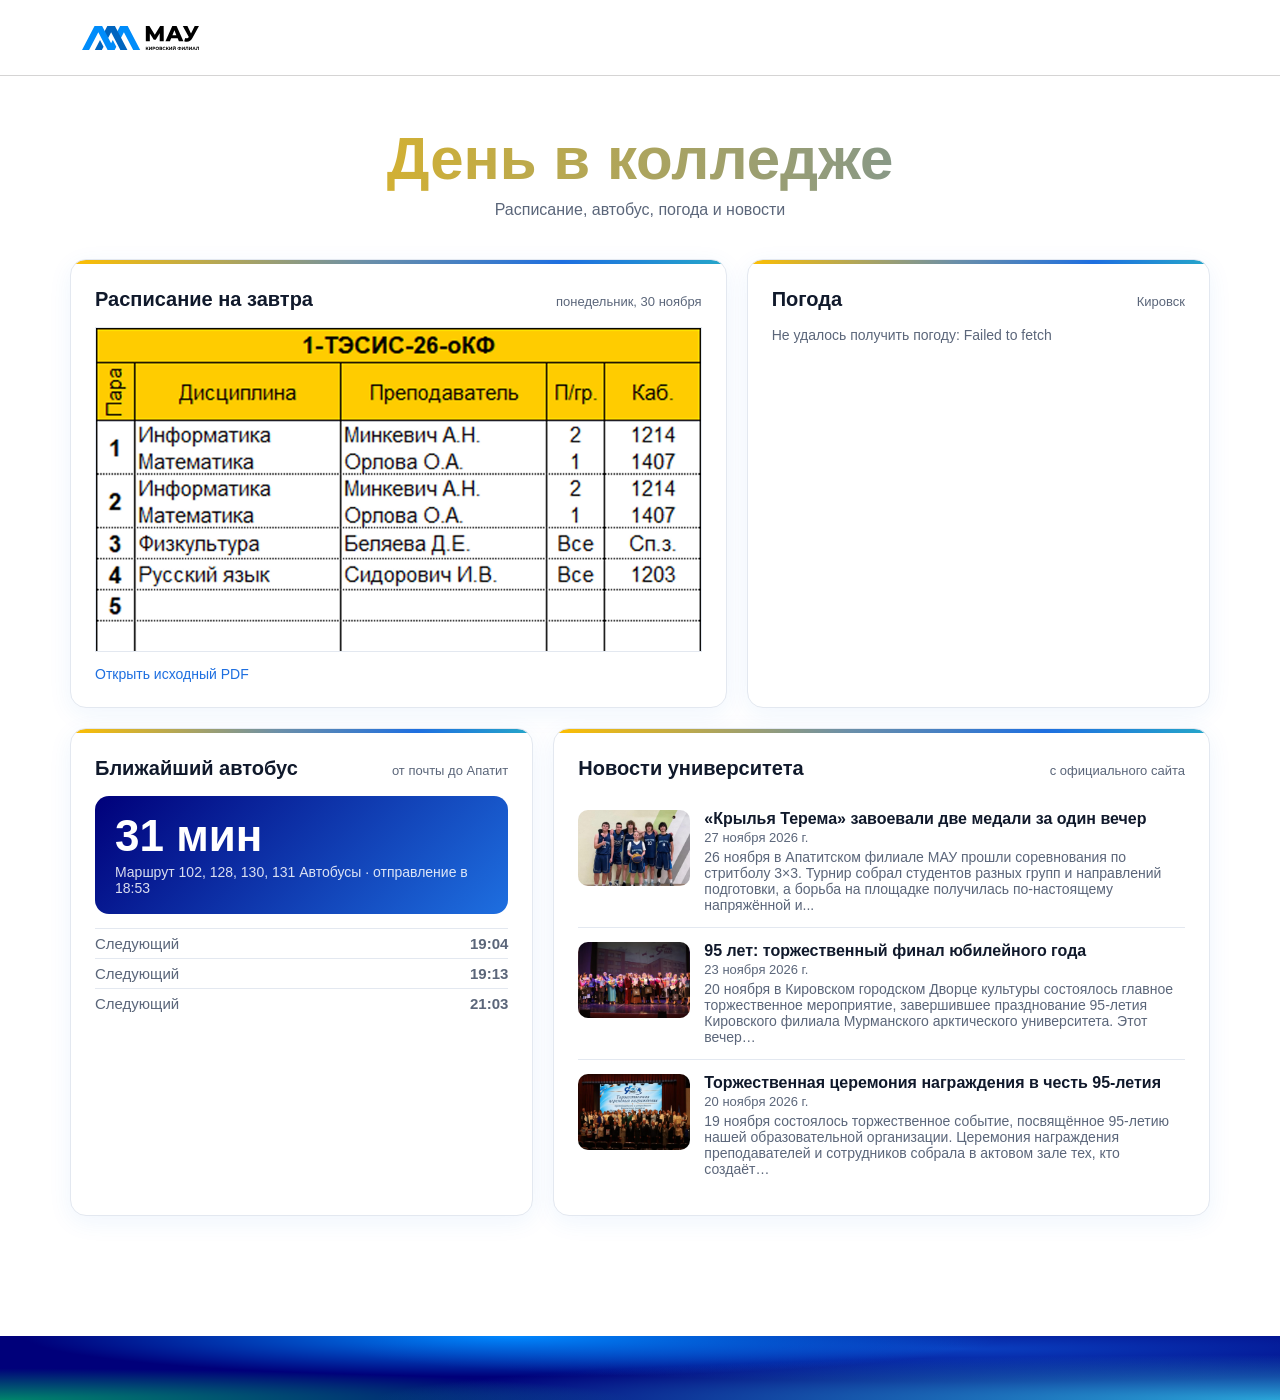
<file: index.html>
<!DOCTYPE html>
<html lang="ru">

<head>
  <meta charset="UTF-8">
  <meta name="viewport" content="width=device-width, initial-scale=1">
  <title>Студенческий портал — главная</title>
  <link rel="icon" href="images/icon.png">
  <link rel="stylesheet" href="styles/index_style.css">
</head>

<body>
  <header class="site-header" id="header"></header>

  <main class="portal">
    <h1>День в колледже</h1>
    <p class="sub">Расписание, автобус, погода и новости</p>

    <div class="grid">
      <section class="card c-sched">
        <h2>Расписание на завтра <small id="sched-date"></small></h2>
        <div id="sched">
          <p class="empty">Загрузка…</p>
        </div>
        <a id="sched-pdf" class="pdf-link" href="https://kf.mauniver.ru/raspisanie/raspisanie.html" hidden>Открыть исходный PDF</a>
      </section>

      <section class="card c-weather">
        <h2>Погода <small id="w-city"></small></h2>
        <div id="weather">
          <p class="empty">Загрузка…</p>
        </div>
      </section>

      <section class="card c-bus">
        <h2>Ближайший автобус <small id="bus-stop"></small></h2>
        <div id="bus">
          <p class="empty">Загрузка…</p>
        </div>
      </section>

      <section class="card c-news">
        <h2>Новости университета <small>с официального сайта</small></h2>
        <div id="news">
          <p class="empty">Загрузка…</p>
        </div>
      </section>
    </div>
  </main>

  <footer class="footer" id="footer"></footer>

  <script>

    async function loadModule(id, url) {
      try {
        const html = await (await fetch(url)).text();
        const box = document.getElementById(id);
        box.innerHTML = html;
        box.querySelectorAll("script").forEach(old => {   
          const s = document.createElement("script");
          s.textContent = old.textContent;
          old.replaceWith(s);
        });
      } catch (e) {console.error("Модуль не загружен:", url, e);}
    }
    loadModule("header", "modules/header_nonreg.html");
    loadModule("footer", "modules/footer.html");

    const CONFIG = {
      city: "Кировск",
      lat: 67.61, lon: 33.66,
      // weatherKey: "https://api.weatherapi.com/v1/current.json?key=a10a59c0456e4efda88124838262111&q=67.61%2033.66",
      dataPath: "",
      newsLimit: 3
    };

    const $ = id => document.getElementById(id);
    const esc = s => String(s ?? "").replace(/[&<>"']/g, c => ({"&": "&amp;", "<": "&lt;", ">": "&gt;", '"': "&quot;", "'": "&#39;"}[c]));
    const getJSON = async f => {
      const r = await fetch(CONFIG.dataPath + f + "?t=" + Date.now());
      if (!r.ok) throw new Error(f + " " + r.status);
      return r.json();
    };
    const fail = (id, text) => {$(id).innerHTML = `<p class="err">${text}</p>`;};


    async function loadSchedule() {
      try {
        const d = await getJSON("schedule.json");
        $("sched-date").textContent = d.date ? new Date(d.date).toLocaleDateString("ru-RU", {weekday: "long", day: "numeric", month: "long"}) : "";
        $("sched").innerHTML = d.image
          ? `<img class="sched-img" src="${CONFIG.dataPath}${esc(d.image)}?t=${Date.now()}" alt="Расписание группы на завтра">`
          : `<p class="empty">${esc(d.note || "На завтра занятий нет.")}</p>`;
        if (d.pdf) {const a = $("sched-pdf"); a.href = d.pdf; a.hidden = false;}
      } catch (e) {fail("sched", "Расписание пока недоступно.");}
    }


    const WMO = {
      0: "Ясно", 1: "Преимущественно ясно", 2: "Переменная облачность", 3: "Пасмурно", 45: "Туман", 48: "Изморозь",
      51: "Морось", 53: "Морось", 55: "Сильная морось", 61: "Небольшой дождь", 63: "Дождь", 65: "Сильный дождь",
      71: "Небольшой снег", 73: "Снег", 75: "Сильный снегопад", 80: "Ливень", 81: "Ливень", 82: "Сильный ливень",
      85: "Снегопад", 86: "Сильный снегопад", 95: "Гроза", 96: "Гроза с градом", 99: "Гроза с градом"
    };

    async function loadWeather() {
      $("w-city").textContent = CONFIG.city;
      const URL = "https://api.weatherapi.com/v1/current.json?key=a10a59c0456e4efda88124838262111&q=67.61%2C%2033.66&lang=ru";
      try {
        let c = null;
        try {  
          const s = JSON.parse(localStorage.getItem("wx") || "null");
          if (s && Date.now() - s.t < 600000) c = s.c;
        } catch (e) { }
        if (!c) {
          const r = await fetch(URL);
          const j = await r.json();
          if (!r.ok || !j.current) throw new Error(j.error ? `${j.error.code}: ${j.error.message}` : "HTTP " + r.status);
          const w = j.current;
          c = {temp: w.temp_c, feels: w.feelslike_c, text: w.condition.text, wind: w.wind_kph / 3.6, humidity: w.humidity};
          try {localStorage.setItem("wx", JSON.stringify({t: Date.now(), c}));} catch (e) { }
        }
        $("weather").innerHTML = `
      <div class="w-main"><div class="w-temp">${Math.round(c.temp)}°</div>
      <div class="w-desc">${esc(c.text)}</div></div>
      <div class="w-row">
        <div>Ощущается<b>${Math.round(c.feels)}°</b></div>
        <div>Ветер<b>${Math.round(c.wind)} м/с</b></div>
        <div>Влажность<b>${c.humidity}%</b></div>
      </div>`;
      } catch (e) {
        console.error("Погода:", e);
        fail("weather", "Не удалось получить погоду: " + esc(e.message));
      }
    }
    // async function loadWeather() {
    //   $("w-city").textContent = CONFIG.city;
    //   try {
    //     const u = `https://api.open-meteo.com/v1/forecast?latitude=${CONFIG.lat}&longitude=${CONFIG.lon}` +
    //       `&current=temperature_2m,apparent_temperature,weather_code,wind_speed_10m,relative_humidity_2m&wind_speed_unit=ms&timezone=auto`;
    //     const c = (await (await fetch(u)).json()).current;
    //     $("weather").innerHTML = `
    //   <div class="w-main"><div class="w-temp">${Math.round(c.temperature_2m)}°</div>
    //   <div class="w-desc">${esc(WMO[c.weather_code] || "—")}</div></div>
    //   <div class="w-row">
    //     <div>Ощущается<b>${Math.round(c.apparent_temperature)}°</b></div>
    //     <div>Ветер<b>${Math.round(c.wind_speed_10m)} м/с</b></div>
    //     <div>Влажность<b>${c.relative_humidity_2m}%</b></div>
    //   </div>`;
    //   } catch (e) {fail("weather", "Не удалось получить погоду.");}
    // }


    async function loadBus() {
      try {
        const d = await getJSON("bus.json");
        $("bus-stop").textContent = d.stop || "";
        const now = new Date();
        const pad = n => String(n).padStart(2, "0");
        const today = `${now.getFullYear()}-${pad(now.getMonth() + 1)}-${pad(now.getDate())}`;

        const periods = d.periods || [d];
        const p = periods.find(x => (!x.from || x.from <= today) && (!x.to || today <= x.to))
          || periods.filter(x => !x.from || x.from <= today).pop();   // если срок вышел — последнее прошедшее
        if (!p) {$("bus").innerHTML = '<p class="empty">Расписание ещё не действует.</p>'; return;}

        const day = now.getDay();
        const list = (day === 0 || day === 6 ? p.weekend : p.weekday) || [];
        const mins = t => {const [h, m] = t.split(":").map(Number); return h * 60 + m;};
        const cur = now.getHours() * 60 + now.getMinutes();
        const next = list.filter(t => mins(t) >= cur);
        if (!next.length) {$("bus").innerHTML = '<p class="empty">На сегодня рейсов больше нет.</p>'; return;}
        const left = mins(next[0]) - cur;
        const route = p.route || d.route;
        $("bus").innerHTML = `
      <div class="bus-next"><div class="min">${left === 0 ? "сейчас" : left + " мин"}</div>
      <div class="at">${route ? "Маршрут " + esc(route) + " · " : ""}отправление в ${esc(next[0])}</div></div>
      <ul class="bus-later">${next.slice(1, 4).map(t => `<li><span>Следующий</span><b>${esc(t)}</b></li>`).join("")}</ul>`;
      } catch (e) {fail("bus", "Расписание автобуса недоступно.");}
    }

    async function loadNews() {
      try {
        const list = (await getJSON("news.json")).slice(0, CONFIG.newsLimit);
        const imgSrc = s => /^https?:/.test(s) ? s : CONFIG.dataPath + s;
        $("news").innerHTML = list.length ? list.map(n => `
      <a class="news-item" href="${esc(n.url)}" target="_blank" rel="noopener">
        ${n.image ? `<img class="news-img" src="${esc(imgSrc(n.image))}" alt="" loading="lazy">` : ""}
        <div class="news-body">
          <div class="nt">${esc(n.title)}</div>
          <div class="nd">${n.date ? new Date(n.date).toLocaleDateString("ru-RU", {day: "numeric", month: "long", year: "numeric"}) : ""}</div>
          <div class="ns">${esc(n.summary)}</div>
        </div>
      </a>`).join("") : '<p class="empty">Новостей пока нет.</p>';
      } catch (e) {fail("news", "Новости пока недоступны.");}
    }

    loadSchedule(); loadWeather(); loadBus(); loadNews();
    setInterval(loadBus, 60000);
    setInterval(loadWeather, 600000);  
  </script>
</body>

</html>
</file>
<file: styles/index_style.css>
:root {
    --blue: #1e6fe0;
    --blue-soft: #4a90e2;
    --navy: #00007a;
    --amber: #ffbf00;
    --teal: #25a6c9;
    --ink: #10192b;
    --muted: #5b667a;
    --line: #e3e8f0;
    --bg: #fff;
    --tint: #f4f8fd;
    --grad: linear-gradient(90deg, var(--amber), #6b8fa8 45%, var(--blue) 75%, var(--teal));
}

* {
    box-sizing: border-box
}

html {
    scroll-behavior: smooth
}

body {
    margin: 0;
    min-height: 100vh;
    display: flex;
    flex-direction: column;
    font-family: "Segoe UI", Roboto, Arial, sans-serif;
    color: var(--ink);
    background: var(--bg)
}

main.portal {
    flex: 1;
    width: 100%
}

.portal {
    max-width: 1180px;
    margin: 0 auto;
    padding: 48px 20px 72px
}

.portal h1 {
    font-size: clamp(34px, 5vw, 60px);
    margin: 0 0 8px;
    text-align: center;
    font-weight: 700;
    background: var(--grad);
    background-size: 200% auto;
    -webkit-background-clip: text;
    background-clip: text;
    color: transparent;
    animation: shine 14s ease-in-out infinite alternate
}

@keyframes shine {
    to {
        background-position: 100% center
    }
}

@media (prefers-reduced-motion: reduce) {
    .portal h1 {
        animation: none
    }
}

.portal .sub {
    text-align: center;
    color: var(--muted);
    margin: 0 0 40px
}

.grid {
    display: grid;
    grid-template-columns: repeat(12, 1fr);
    gap: 20px
}

.card {
    background: var(--grad) top / 100% 4px no-repeat, #fff;
    border: 1px solid var(--line);
    border-radius: 16px;
    padding: 28px 24px 24px;
    box-shadow: 0 6px 24px rgba(30, 111, 224, .07);
    min-width: 0
}

.card h2 {
    margin: 0 0 16px;
    font-size: 20px;
    display: flex;
    justify-content: space-between;
    align-items: baseline;
    gap: 12px
}

.card h2 small {
    font-size: 13px;
    font-weight: 400;
    color: var(--muted)
}

.c-sched {
    grid-column: span 7
}

.c-weather {
    grid-column: span 5
}

.c-bus {
    grid-column: span 5
}

.c-news {
    grid-column: span 7
}

@media(max-width:860px) {

    .c-sched,
    .c-weather,
    .c-bus,
    .c-news {
        grid-column: span 12
    }
}

/* расписание */
.lesson {
    display: grid;
    grid-template-columns: 64px 1fr;
    gap: 14px;
    padding: 12px 0;
    border-top: 1px solid var(--line)
}

.lesson:first-of-type {
    border-top: 0
}

.lesson .time {
    font-weight: 700;
    color: var(--blue);
    font-variant-numeric: tabular-nums
}

.lesson .time span {
    display: block;
    font-weight: 400;
    color: var(--muted);
    font-size: 13px
}

.lesson .name {
    font-weight: 600
}

.lesson .meta {
    color: var(--muted);
    font-size: 14px;
    margin-top: 2px
}

.pdf-link {
    display: inline-block;
    margin-top: 14px;
    font-size: 14px;
    color: var(--blue);
    text-decoration: none
}

.pdf-link:hover {
    text-decoration: underline
}

/* погода */
.w-main {
    display: flex;
    align-items: center;
    gap: 16px
}

.w-temp {
    font-size: 56px;
    font-weight: 700;
    line-height: 1;
    background: var(--grad);
    -webkit-background-clip: text;
    background-clip: text;
    color: transparent
}

.w-desc {
    color: var(--muted)
}

.w-row {
    display: grid;
    grid-template-columns: repeat(3, 1fr);
    gap: 10px;
    margin-top: 20px
}

.w-row div {
    background: var(--tint);
    border-radius: 12px;
    padding: 10px 12px;
    font-size: 14px;
    color: var(--muted)
}

.w-row b {
    display: block;
    color: var(--ink);
    font-size: 17px
}

/* автобус */
.bus-next {
    background: linear-gradient(135deg, var(--navy), var(--blue));
    color: #fff;
    border-radius: 14px;
    padding: 18px 20px
}

.bus-next .min {
    font-size: 44px;
    font-weight: 700;
    line-height: 1
}

.bus-next .at {
    opacity: .85;
    margin-top: 6px;
    font-size: 14px
}

.bus-later {
    margin: 14px 0 0;
    padding: 0;
    list-style: none;
    color: var(--muted);
    font-size: 15px
}

.bus-later li {
    display: flex;
    justify-content: space-between;
    padding: 6px 0;
    border-top: 1px solid var(--line)
}

/* новости */
.news-item {
    display: flex;
    padding: 14px 0;
    border-top: 1px solid var(--line);
    text-decoration: none;
    color: inherit;
    align-items: flex-start;
    gap: 14px;
}

.news-img {
    width: 112px;
    height: 76px;
    object-fit: cover;
    border-radius: 10px;
    flex-shrink: 0;
    background: var(--tint);
}

.news-body {
    min-width: 0;
}

@media (max-width: 520px) {
    .news-img {
        width: 84px;
        height: 60px;
    }
}

.news-item:first-of-type {
    border-top: 0
}

.news-item:hover .nt {
    color: var(--blue)
}

.nt {
    font-weight: 600;
    transition: color .15s
}

.nd {
    font-size: 13px;
    color: var(--muted);
    margin: 2px 0 4px
}

.ns {
    font-size: 14px;
    color: var(--muted)
}

.empty,
.err {
    color: var(--muted);
    font-size: 14px
}

.btn {
    display: inline-block;
    background: var(--blue-soft);
    color: #fff;
    border-radius: 10px;
    padding: 10px 18px;
    text-decoration: none;
    font-weight: 600;
    margin-top: 14px
}

:focus-visible {
    outline: 3px solid var(--teal);
    outline-offset: 2px
}

.sched-img {
    display: block;
    width: 100%;
    height: auto;
    /* border-radius: 10px; */
    border: 1px solid var(--line);
}
</file>
